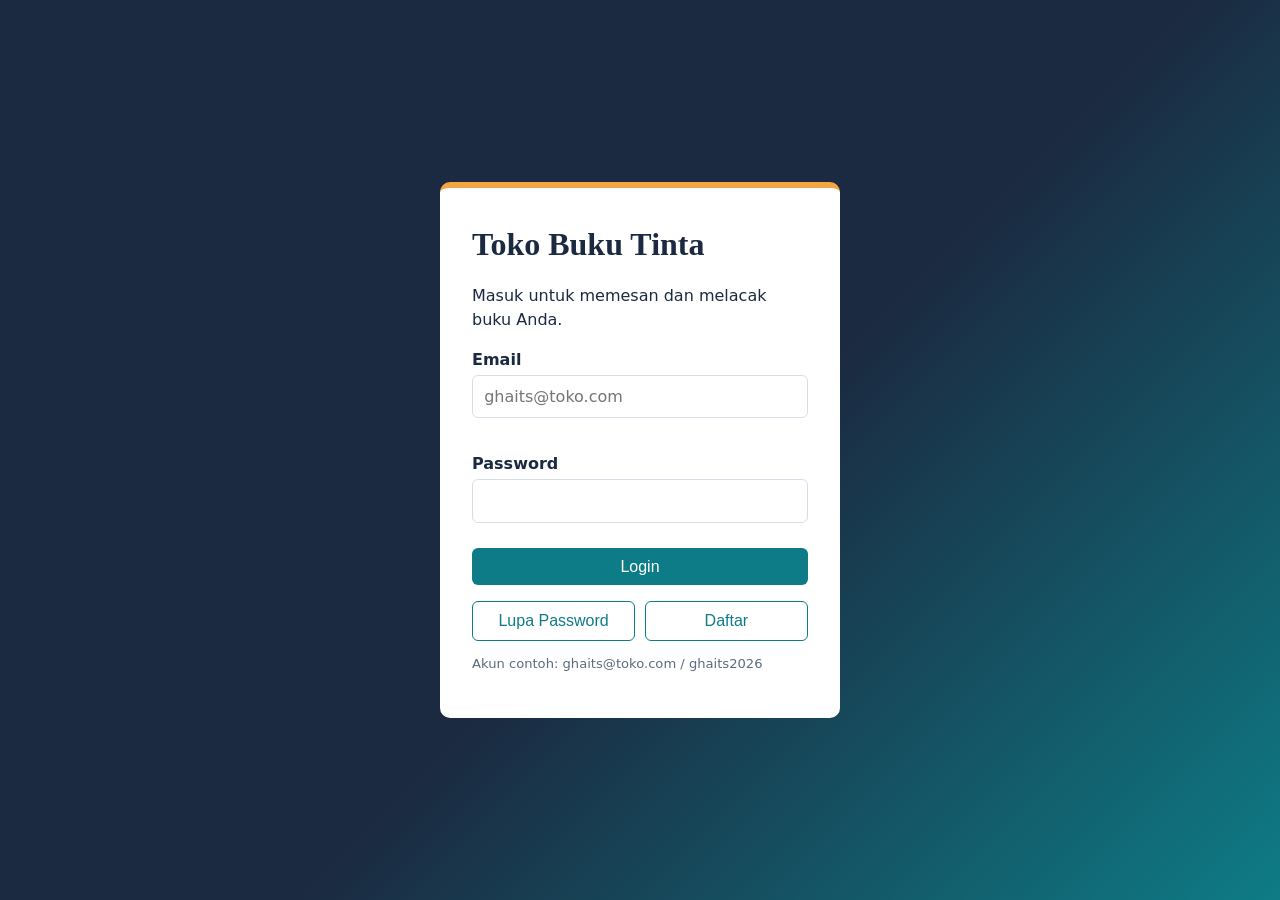
<file: index.html>
<!DOCTYPE html>
<html lang="id">

<head>
  <meta charset="UTF-8">
  <meta name="viewport" content="width=device-width, initial-scale=1">
  <title>Masuk - Toko Buku Tinta</title>
  <link rel="stylesheet" href="css/style.css">
</head>

<body class="halaman-login" data-page="login">
  <main class="kotak-login">
    <h1>Toko Buku Tinta</h1>
    <p>Masuk untuk memesan dan melacak buku Anda.</p>
    <form id="formLogin" novalidate>
      <label for="email">Email</label>
      <input type="email" id="email" placeholder="ghaits@toko.com" autocomplete="username">
      <p class="error" id="errEmail"></p>
      <label for="password">Password</label>
      <input type="password" id="password" autocomplete="current-password">
      <p class="error" id="errPass"></p>
      <button class="btn" type="submit" style="width:100%">Login</button>
    </form>
    <div class="aksi">
      <button class="btn garis" type="button" data-open="modalLupa">Lupa Password</button>
      <button class="btn garis" type="button" data-open="modalDaftar">Daftar</button>
    </div>
    <p style="font-size:.82rem;color:#5b6b80">Akun contoh: ghaits@toko.com / ghaits2026</p>
  </main>

  <div class="modal" id="modalLupa" hidden role="dialog" aria-modal="true" aria-labelledby="jLupa">
    <form class="modal-isi" id="formLupa" novalidate>
      <h2 id="jLupa">Lupa Password</h2>
      <label for="emailLupa">Email terdaftar</label>
      <input type="email" id="emailLupa">
      <p class="error" id="errLupa"></p>
      <button class="btn" type="submit">Kirim tautan reset</button>
      <button class="btn garis" type="button" data-close>Batal</button>
    </form>
  </div>

  <div class="modal" id="modalDaftar" hidden role="dialog" aria-modal="true" aria-labelledby="jDaftar">
    <form class="modal-isi" id="formDaftar" novalidate>
      <h2 id="jDaftar">Daftar Akun</h2>
      <label for="namaDaftar">Nama lengkap</label><input id="namaDaftar">
      <label for="emailDaftar">Email</label><input type="email" id="emailDaftar">
      <label for="passDaftar">Password (min. 6 karakter)</label><input type="password" id="passDaftar">
      <label for="passUlang">Ulangi password</label><input type="password" id="passUlang">
      <p class="error" id="errDaftar"></p>
      <button class="btn" type="submit">Daftar</button>
      <button class="btn garis" type="button" data-close>Batal</button>
    </form>
  </div>
  <script src="js/data.js"></script>
  <script src="js/script.js"></script>
</body>

</html>
</file>
<file: css/style.css>
/* style.css - tema "Toko Buku Tinta": biru tinta, teal, aksen kuning */
:root { --tinta:#1B2A41; --teal:#0E7C86; --kuning:#F2A541; --latar:#F3F6FA; --putih:#fff; --garis:#D5DDE8; --merah:#B3261E; }
* { box-sizing: border-box; }
body { margin:0; font-family: "Segoe UI", system-ui, sans-serif; background:var(--latar); color:var(--tinta); line-height:1.5; }
h1,h2,h3 { font-family: Georgia, "Times New Roman", serif; margin:0 0 .5rem; }
header.situs { background:var(--tinta); color:#fff; display:flex; flex-wrap:wrap; align-items:center; gap:1rem; padding:.8rem 1.5rem; }
header.situs .logo { font-family:Georgia,serif; font-size:1.3rem; margin-right:auto; }
header.situs .logo span { color:var(--kuning); }
nav a { color:#cfe0f0; text-decoration:none; margin-right:1rem; padding-bottom:2px; }
nav a:hover, nav a.aktif { color:#fff; border-bottom:2px solid var(--kuning); }
main { max-width:1000px; margin:1.5rem auto; padding:0 1rem; }
footer { text-align:center; padding:1.5rem; color:#5b6b80; font-size:.85rem; }
.kartu { background:var(--putih); border:1px solid var(--garis); border-radius:8px; padding:1.25rem; margin-bottom:1.25rem; }
.btn { background:var(--teal); color:#fff; border:0; border-radius:6px; padding:.6rem 1.1rem; font-size:1rem; cursor:pointer; text-decoration:none; display:inline-block; }
.btn:hover { background:#0a626a; }
.btn.kuning { background:var(--kuning); color:var(--tinta); }
.btn.garis { background:transparent; color:var(--teal); border:1px solid var(--teal); }
.btn.kecil { padding:.25rem .6rem; font-size:.85rem; }
.btn.bahaya { background:var(--merah); }
:focus-visible { outline:3px solid var(--kuning); outline-offset:2px; }
label { display:block; font-weight:600; margin:.7rem 0 .2rem; }
input, select, textarea { width:100%; padding:.55rem .7rem; border:1px solid var(--garis); border-radius:6px; font:inherit; background:#fff; }
.baris { display:flex; flex-wrap:wrap; gap:1rem; } .baris > * { flex:1 1 200px; }
.error { color:var(--merah); font-size:.88rem; min-height:1.2rem; margin:.2rem 0; }
table { width:100%; border-collapse:collapse; background:#fff; }
th, td { padding:.6rem .7rem; text-align:left; border-bottom:1px solid var(--garis); vertical-align:middle; }
th { background:var(--tinta); color:#fff; font-weight:600; }
td input[type=number] { width:80px; }
.tabel-gulir { overflow-x:auto; }
tr.stok-tipis td:last-child { color:var(--merah); font-weight:700; }
/* login */
.halaman-login { min-height:100vh; display:grid; place-items:center; background:linear-gradient(135deg,var(--tinta) 55%,var(--teal)); padding:1rem; }
.kotak-login { background:#fff; width:100%; max-width:400px; border-radius:10px; padding:2rem; border-top:6px solid var(--kuning); }
.kotak-login .aksi { display:flex; gap:.6rem; margin-top:1rem; } .kotak-login .aksi .btn { flex:1; }
/* dashboard */
.sapaan { background:var(--tinta); color:#fff; border-left:6px solid var(--kuning); }
.menu { display:grid; grid-template-columns:repeat(auto-fit,minmax(210px,1fr)); gap:1rem; }
.menu .btn { padding:1.6rem 1rem; font-size:1.1rem; text-align:center; font-family:Georgia,serif; }
/* modal */
.modal { position:fixed; inset:0; background:rgba(27,42,65,.6); display:grid; place-items:center; padding:1rem; z-index:10; }
.modal[hidden] { display:none; }
.modal-isi { background:#fff; border-radius:10px; padding:1.5rem; width:100%; max-width:440px; max-height:90vh; overflow:auto; animation:muncul .18s ease-out; }
.modal-isi.lebar { max-width:640px; }
@keyframes muncul { from { transform:scale(.96); opacity:0; } to { transform:none; opacity:1; } }
/* tracking */
.progres { background:var(--garis); border-radius:20px; height:16px; overflow:hidden; margin:1rem 0; }
#bar { height:100%; width:0; background:linear-gradient(90deg,var(--teal),var(--kuning)); transition:width .6s; }
.langkah { list-style:none; padding:0; display:flex; flex-wrap:wrap; gap:.5rem; }
.langkah li { padding:.3rem .8rem; border-radius:20px; background:var(--garis); font-size:.88rem; }
.langkah li.selesai { background:var(--teal); color:#fff; }
dl { display:grid; grid-template-columns:max-content 1fr; gap:.4rem 1.2rem; } dt { font-weight:600; } dd { margin:0; }
@media (max-width:600px) { header.situs { padding:.8rem 1rem; } }
@media (prefers-reduced-motion:reduce) { .modal-isi, #bar { animation:none; transition:none; } }
</file>
